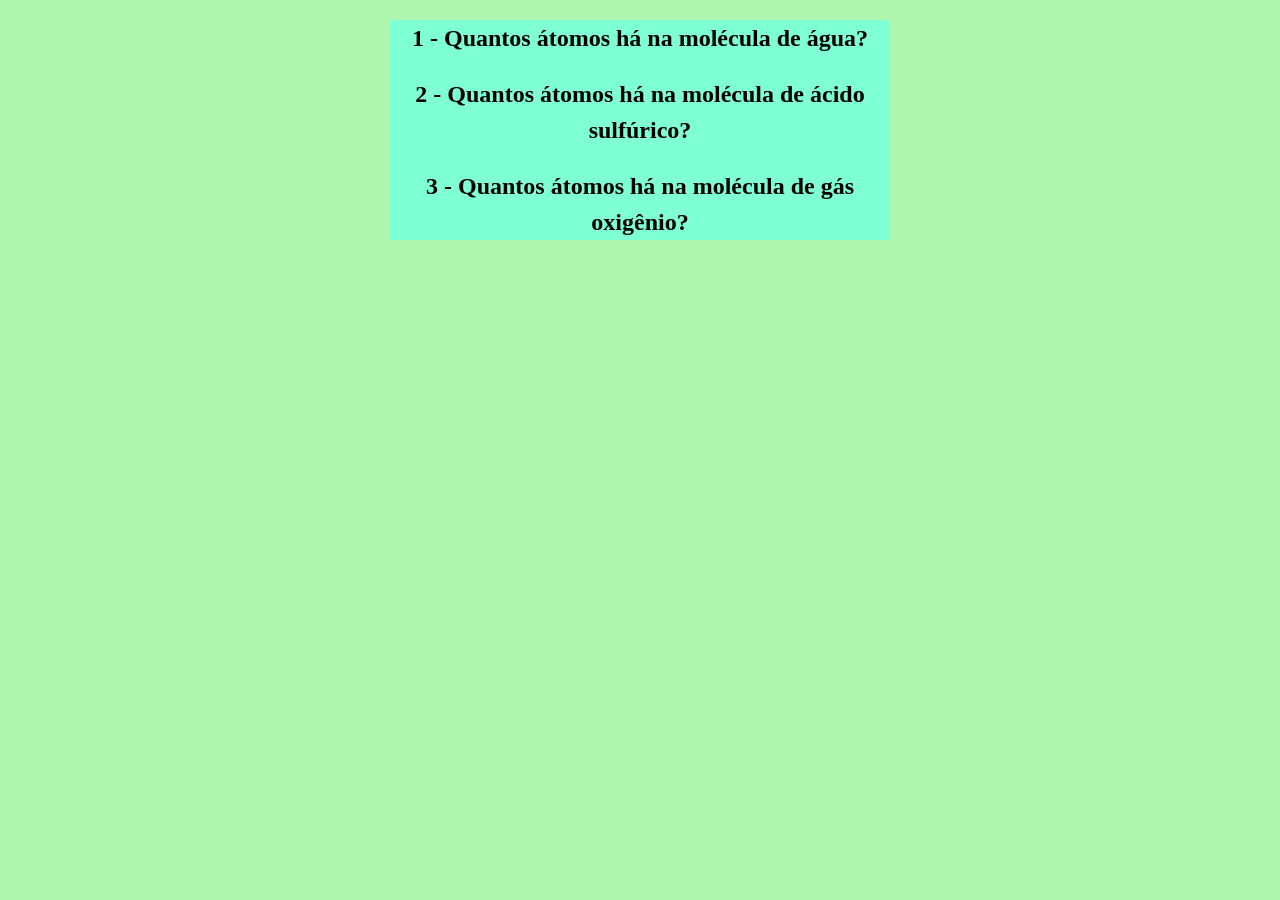
<file: Projeto Questões copy/Front-end/index.html>
<!DOCTYPE html>
<html lang="pt-br">
<head>
    <meta charset="UTF-8">
    <meta name="viewport" content="width=device-width, initial-scale=1.0">
    <title>Química +</title>
    <link rel="stylesheet" href="style.css">

</head>


<body>
<header>

</header>    

<div id="question"></div>
    
<script src="script.js"></script>

</body>
</html>
</file>
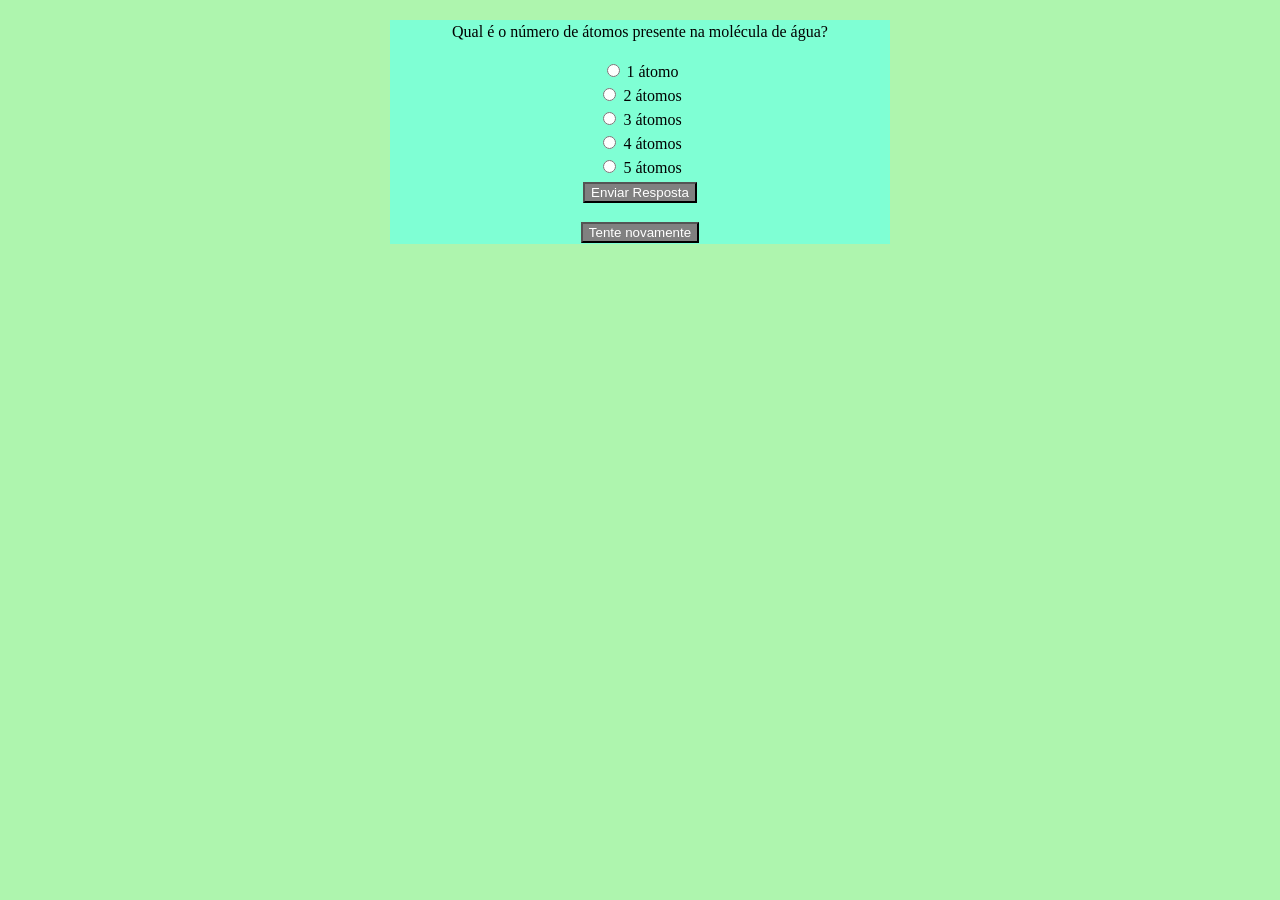
<file: Projeto Questões/Front-end/index.html>
<!DOCTYPE html>
<html lang="pt-br">
<head>
    <meta charset="UTF-8">
    <meta name="viewport" content="width=device-width, initial-scale=1.0">
    <title>Química +</title>
    <link rel="stylesheet" href="style.css">

</head>


<body>
<header>

</header>    

<div class="question"> 
    <p> Qual é o número de átomos presente na molécula de água? </p>
    <input type="radio" id="optionA" name="options" value="A">
    <label for="optionA"> 1 átomo</label> <br>
    <input type="radio" id="optionB" name="options" value="B">    
    <label for="optionB"> 2 átomos</label> <br>
    <input type="radio" id="optionC" name="options" value="C">
    <label for="optionC"> 3 átomos</label> <br>
    <input type="radio" id="optionD" name="options" value="D">
    <label for="optionD"> 4 átomos</label> <br>
    <input type="radio" id="optionE" name="options" value="E">
    <label for="optionE"> 5 átomos</label> <br>
        <!-- só pode selecionar 1 por name-->
    <button id="sent_answer" type="button"> Enviar Resposta </button>
    <p id="resultado"></p>
    <button id="try_again" type="button">Tente novamente</button>
    </div>
    
    <script src="script.js"></script>

</body>
</html>
</file>
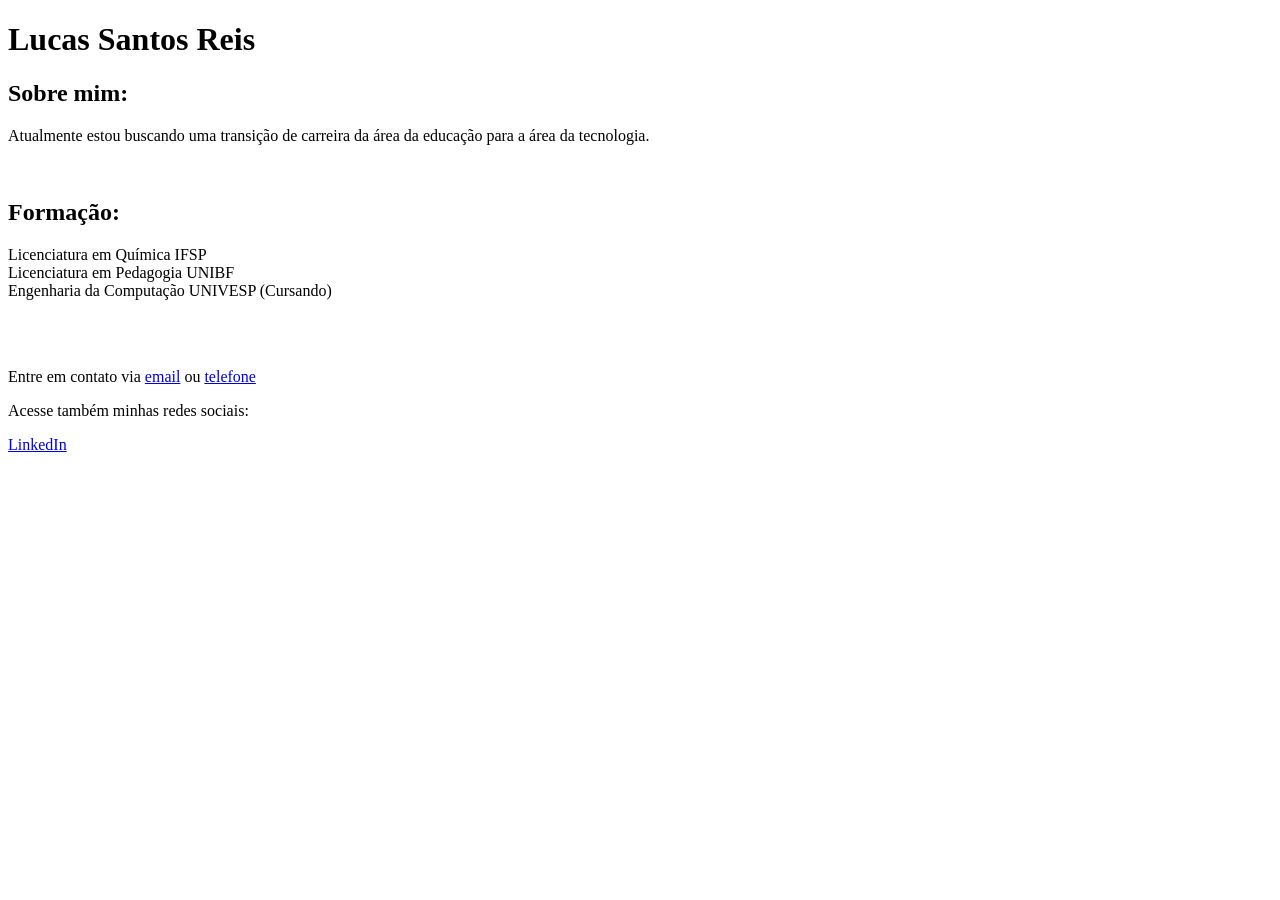
<file: Dev-Club/Desafios/Desafio1.html>
<!DOCTYPE html> <!-- Define a versão do HTML, sempre a mais atual -->

<html lang=”pt-br”> <!--é a tag principal que define o site inteiro, recebe o parâmetro de idioma (lang) -->

<head> <!-- parte NÃO visível do site, onde entra as configurações -->
    <title> Lucas Santos Reis </title> <!-- nome da guia do site-->

</head> 

<body> <!-- parte visível do site -->
    <h1><strong>Lucas Santos Reis</strong></h1>
    <div id="Sobre">
    <h2> Sobre mim: </h2>
    <p> Atualmente estou buscando uma transição de carreira da área da educação para a área da tecnologia. </p>
    </div>
    <br>
    <div id="Formação">
    <h2> Formação: </h2>
    <p> Licenciatura em Química IFSP <br>
        Licenciatura em Pedagogia UNIBF <br>
        Engenharia da Computação UNIVESP (Cursando) <br>
    </p>
    </div>
    <br>

    <br>
    <div id="Contato">
    <p> Entre em contato via <a href="mailto: bmail0364@gmail.com">email</a> ou <a href="tel+55978136296">telefone</a></p>
    <p>Acesse também minhas redes sociais:</p>
    <a href="https://www.linkedin.com/in/lucassantosreis/"> LinkedIn</a>
    </div>

</body>
</html>
</file>
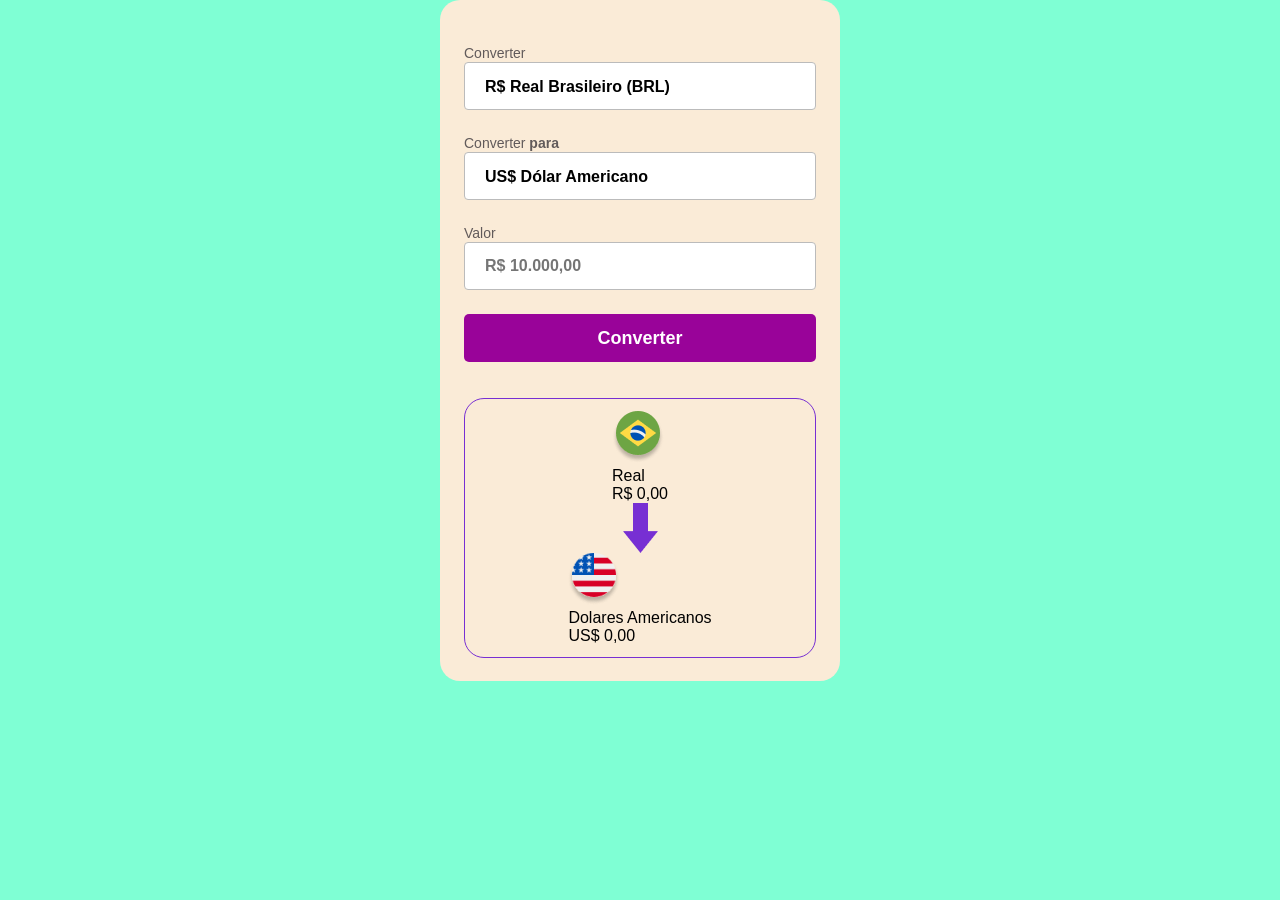
<file: Dev-Club/Desafios/Desafio 2/Desafio2.html>
<!DOCTYPE html>
<html lang="pt-br">

<head>
    <meta charset="UTF-8">
    <meta name="viewport" content="width=device-width, initial-scale=1.0">
    <link rel="preconnect" href="https://fonts.googleapis.com">
    <link rel="preconnect" href="https://fonts.gstatic.com" crossorigin>
    <link href="https://fonts.googleapis.com/css2?family=Roboto+Mono:ital@0;1&display=swap" rel="stylesheet">
    <link rel="stylesheet" href="Desafio2.css">
    <link rel="script" href="Desafio2.js">
    <title>Conversor de Moedas</title>
</head>

<body>
    <main>
        <label> Converter
            <select id="moeda-inicial">
                <option class="real"> R$ Real Brasileiro (BRL)</option>
                <option class="euro"> € Euro </option>
                <option class="dolar"> US$ Dólar Americano </option>
                <option class="libra"> £ Libra </option>

            </select>
        </label>

        <label> Converter <b>para</b>
            <select id="moeda-final">
                <option class="dolar"> US$ Dólar Americano </option>
                <option class="euro"> € Euro </option>
                <option class="real"> R$ Real Brasileiro (BRL) </option>
                <option class="libra"> £ Libra </option>

            </select>
        </label>
        <label> Valor
        <input id="dinheiro" placeholder="R$ 10.000,00">
        </label>
        <button> Converter </button>
        <section>
            <div>
                <img src="./Arquivos/real.png" alt="logo moeda à converter">
                <p>Real </p>
                <p>R$ 0,00 </p>
            </div>
            <img src="./Arquivos/seta.png">
            <div>
                <img src="./Arquivos/dolar.png" alt="logo moeda convertida">
                <p>Dolares Americanos </p>
                <p>US$ 0,00 </p>
            </div>
        </section>
    </main>
</body>

</html>
</file>
<file: Projeto Questões copy/Front-end/style.css>
body {background-color: rgb(174, 245, 174);}
button {border-color: black ; background-color: grey; color: white;}
#question {background-color: aquamarine;
width: 500px;
margin: 20px auto;
text-align: center;
font-size: 16px;
line-height: 1.5;
}
</file>
<file: Projeto Questões/Front-end/style.css>
body {background-color: rgb(174, 245, 174);}
button {border-color: black ; background-color: grey; color: white;}
.question {background-color: aquamarine;
width: 500px;
margin: 20px auto;
text-align: center;
font-size: 16px;
line-height: 1.5;
}
</file>
<file: Dev-Club/Desafios/Desafio 2/Desafio2.css>
*{
    margin: 0;
    padding: 0;
    box-sizing: border-box;
    font-family: "Roboto", sans-serif;
    outline: none;

}
body {
    background-color: aquamarine;

}

main {
    width: 400px;
    background-color: antiquewhite;
    border-radius: 20px;
    margin: 0 auto;
    padding: 44px 24px 23px; /* 1° valor cima 2° valor esq/dir 3° valor baixo (segue o ponteiro do relógio) */
}

label {
    color:rgb(97, 90, 90);
    font-size: 14px;
    font-weight: 400;
}

select, input {
background-color: white;
border: 1px solid #bbbbbb;
border-radius: 4px;
height: 48px;
width: 100%;
margin-bottom: 24px;
appearance: none;
padding-left: 20px;
font-size: 16px;
font-weight: 700;
cursor: pointer;
}

button {
    background-color: rgb(153, 3, 153);
    color: white;
    border-radius: 5px;
    width: 100%;
    height: 48px;
    border: none;
    font-size: 18px;
    font-weight: 700;
    cursor: pointer;
}
button:hover{ opacity: 0.8;}
button:active{opacity: 0.6;}

section{
border: 1px solid #772fd3;
border-radius: 20px;
margin-top: 36px;
padding: 12px;
display: flex;
flex-direction: column;
align-items: center;

}
</file>
